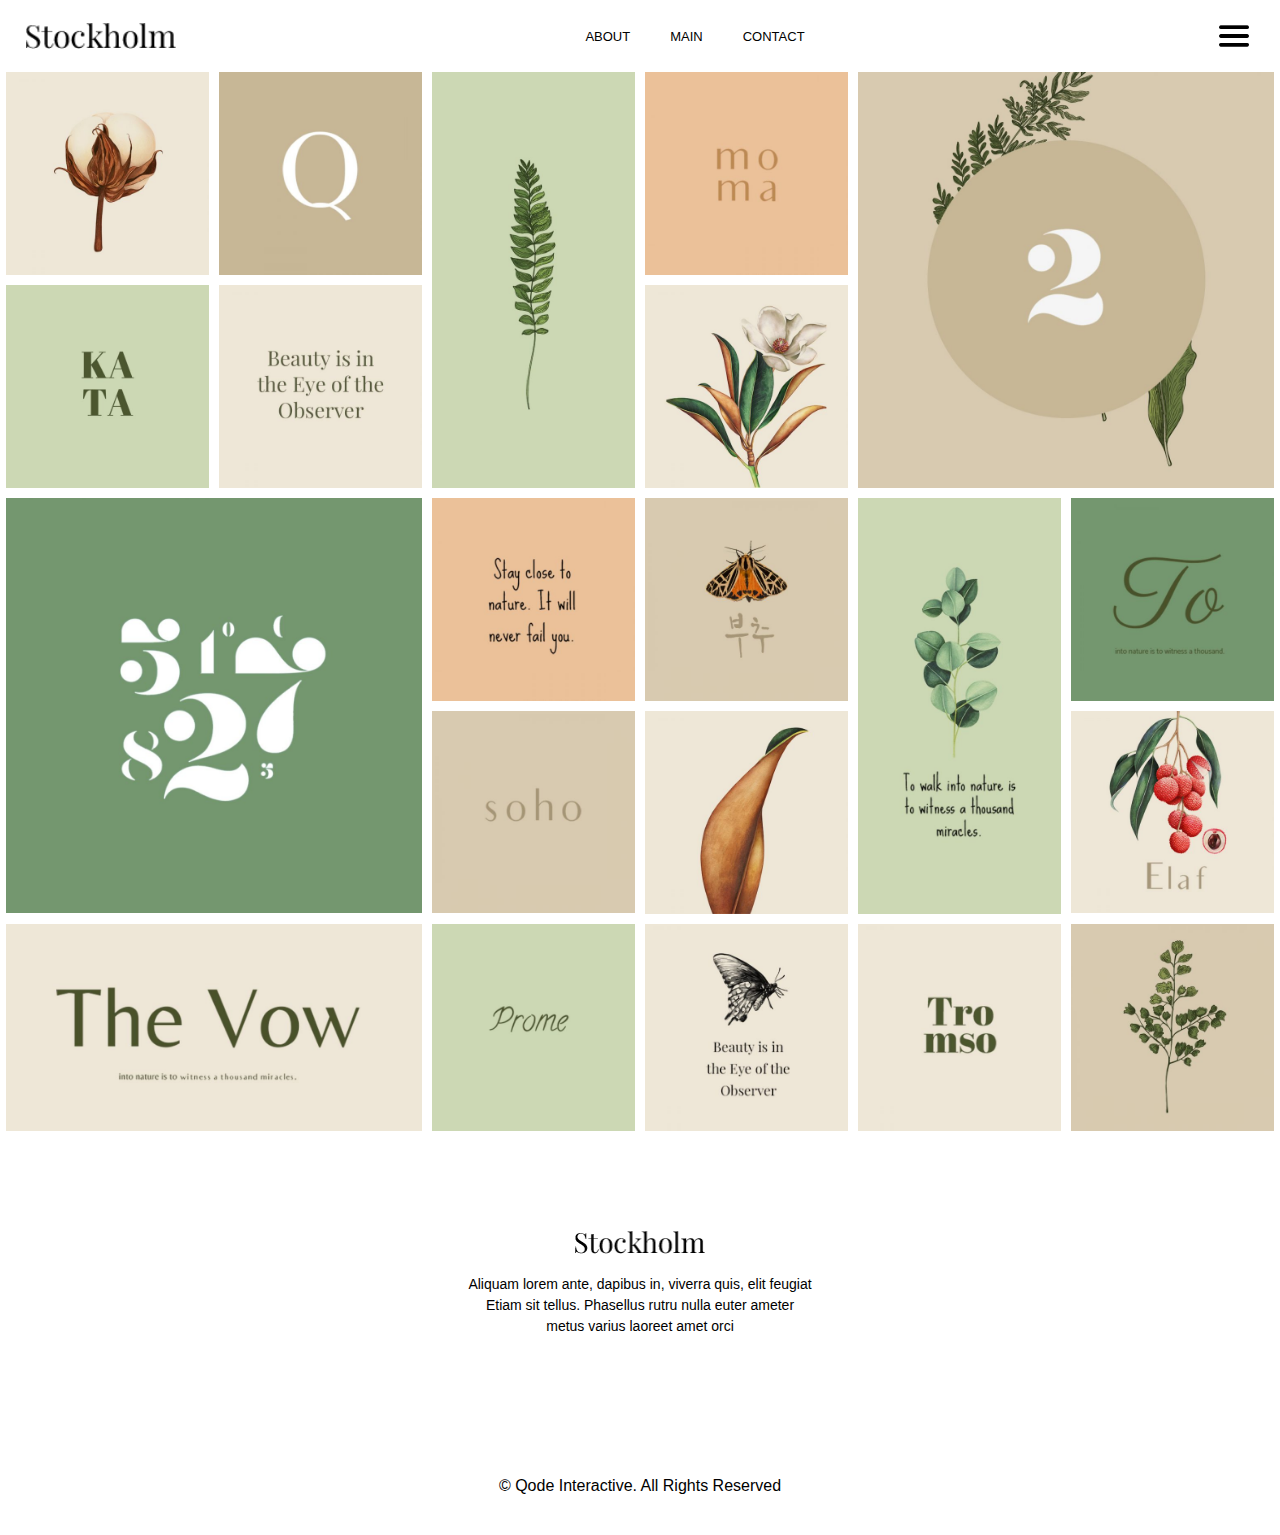
<file: index.html>
<!DOCTYPE html>
<html lang="es">
  <head>
    <meta charset="UTF-8" />
    <meta name="viewport" content="width=device-width, initial-scale=1.0" />
    <title>Ejercicio BEM - SUIT - Eder Sánchez</title>
    <link rel="stylesheet" href="css/style.css" />
  </head>
  <body>
    <header class="header">
      <div class="header__contenedor">
        <div class="header__logo">
          <a href="#">
            <img src="assets/imagenes/Logo-dark.png" alt="Logo de Stockholm" />
          </a>
        </div>
        <nav class="header__menu">
          <ul class="header__ul">
            <li class="header__item">
              <a href="#">About</a>
            </li>
            <li class="header__item">
              <a href="#">Main</a>
            </li>
            <li class="header__item">
              <a href="#">Contact</a>
            </li>
          </ul>
        </nav>
        <div class="header__hamburguesa">
          <a href="#">
            <img src="assets/iconos/menu.png" alt="Icono del menú" />
          </a>
        </div>
      </div>
    </header>

    <main class="main">
      <div class="main__contenedor">
        <div class="main__grid4 main__grid">
          <div class="contenedor1 contenedor">
            <img src="assets/imagenes/Masonry-list-img-1-500x500.jpg" alt="" />
          </div>
          <div class="contenedor2 contenedor">
            <img src="assets/imagenes/Masonry-list-img-2-500x500.jpg" alt="" />
          </div>
          <div class="contenedor3 contenedor">
            <img src="assets/imagenes/Masonry-list-img-6-500x500.jpg" alt="" />
          </div>
          <div class="contenedor4 contenedor">
            <img src="assets/imagenes/Masonry-list-img-7-500x500.jpg" alt="" />
          </div>
        </div>
        <div class="main__grid3 main__grid">
          <div class="contenedor5 contenedor">
            <img src="assets/imagenes/Masonry-list-img-3-500x1000.jpg" alt="" />
          </div>
          <div class="contenedor6 contenedor">
            <img src="assets/imagenes/Masonry-list-img-4-500x500.jpg" alt="" />
          </div>
          <div class="contenedor7 contenedor">
            <img src="assets/imagenes/Masonry-list-img-8-500x500.jpg" alt="" />
          </div>
        </div>
        <div class="main__grid1 main__grid">
          <div class="contenedor8 contenedor">
            <img
              src="assets/imagenes/Masonry-list-img-5-1000x1000.jpg"
              alt=""
            />
          </div>
        </div>
        <div class="main__grid1 main__grid">
          <div class="contenedor9 contenedor">
            <img
              src="assets/imagenes/Masonry-list-img-9-1000x1000.jpg"
              alt=""
            />
          </div>
        </div>
        <div class="main__grid4 main__grid">
          <div class="contenedor10 contenedor">
            <img src="assets/imagenes/Masonry-list-img-11-500x500.jpg" alt="" />
          </div>
          <div class="contenedor11 contenedor">
            <img src="assets/imagenes/Masonry-list-img-10-500x500.jpg" alt="" />
          </div>
          <div class="contenedor12 contenedor">
            <img src="assets/imagenes/Masonry-list-img-15-500x500.jpg" alt="" />
          </div>
          <div class="contenedor13 contenedor">
            <img src="assets/imagenes/Masonry-list-img-14-500x500.jpg" alt="" />
          </div>
        </div>
        <div class="main__grid3 main__grid">
          <div class="contenedor14 contenedor">
            <img
              src="assets/imagenes/Masonry-list-img-12-500x1000.jpg"
              alt=""
            />
          </div>
          <div class="contenedor15 contenedor">
            <img src="assets/imagenes/Masonry-list-img-13-500x500.jpg" alt="" />
          </div>
          <div class="contenedor16 contenedor">
            <img src="assets/imagenes/Masonry-list-img-16-500x500.jpg" alt="" />
          </div>
        </div>
        <div class="main__fila3grid1 main__grid">
          <div class="contenedor17 contenedor">
            <img
              src="assets/imagenes/Masonry-list-img-17-1000x500.jpg"
              alt=""
            />
          </div>
        </div>
        <div class="main__fila3grid2 main__grid">
          <div class="contenedor18 contenedor">
            <img
              src="assets/imagenes/Masonry-list-img-18-500x500.jpg"
              alt="a"
            />
          </div>
          <div class="contenedor19 contenedor">
            <img src="assets/imagenes/Masonry-list-img-19-500x500.jpg" alt="" />
          </div>
        </div>
        <div class="main__fila3grid2 main__grid">
          <div class="contenedor20 contenedor">
            <img src="assets/imagenes/Masonry-list-img-21-500x500.jpg" alt="" />
          </div>
          <div class="contenedor21 contenedor">
            <img src="assets/imagenes/Masonry-list-img-20-500x500.jpg" alt="" />
          </div>
        </div>
      </div>
    </main>
    <footer class="footer">
      <div class="footer__marca">
        <a href="#"
          ><img class="footer__logo" src="assets/imagenes/Logo-dark.png" alt="Logo de Stockholm"
        /></a>

        <p class="footer__text">
          Aliquam lorem ante, dapibus in, viverra quis, elit feugiat Etiam sit
          tellus. Phasellus rutru nulla euter ameter metus varius laoreet amet
          orci
        </p>
      </div>
      <div class="footer__copyright">
        <span>&copy; Qode Interactive. All Rights Reserved</span>
      </div>
    </footer>
  </body>
</html>
</file>
<file: css/style.css>
/* RESET BÁSICO*/
* {
  margin: 0;
  padding: 0;
  border: 0;
  box-sizing: border-box;
}
:root {
  font-size: 100%;
}

html {
  scroll-behavior: smooth;
}

h1,
h2,
h3,
h4,
h5,
h6 {
  font-size: inherit;
  font-weight: inherit;
}

li {
  list-style: none;
}

a {
  color: inherit;
  text-decoration: none;
  display: block;
}

p a {
  display: inline;
  text-decoration: underline;
}
img,
picture,
video,
iframe,
svg {
  display: block;
  width: 100%;
}
img {
  aspect-ratio: auto;
}
svg {
  color: currentColor;
}

form,
input,
label,
select,
option,
textarea,
button {
  font-family: inherit;
  font-size: inherit;
  font-weight: inherit;
  color: inherit;
  display: block;
  width: 100%;
  background-color: transparent;
}
/* FIN RESET */

body {
  font-family: Arial, Helvetica, sans-serif;
}

.header {
  width: 100%;
}

.header__contenedor {
  width: 96%;
  margin: 0 auto;
  display: flex;
  flex-flow: row nowrap;
  justify-content: space-between;
  align-items: center;
  padding: 1rem 0;
}
.header__logo img {
  width: 150px;
}
.header__ul {
  display: flex;
  flex-flow: row nowrap;
  justify-content: center;
  align-items: center;
  gap: 40px;
}
.header__item {
  text-transform: uppercase;
  font-size: 13px;
}
.header__hamburguesa img {
  width: 40px;
}

.main {
  width: 99%;
  margin: 0 auto 100px;
}

.main__contenedor {
  width: 100%;
  display: grid;
  grid-template-columns: repeat(3, 1fr);
  grid-template-rows: 2fr 2fr 1fr;
  gap: 10px;
}
.main__grid {
  gap: 10px;
}
.main__grid4 {
  width: 100%;
  display: grid;
  grid-template-columns: 1fr 1fr;
}
.main__grid3 {
  width: 100%;
  display: grid;
  grid-template-columns: repeat(2, 1fr);
}
.main__fila3grid1 {
  width: 100%;
  display: grid;
}
.main__fila3grid2 {
  width: 100%;
  display: grid;
  grid-template-columns: 1fr 1fr;
}

.contenedor:hover img {
  scale: 1.2;
}
.contenedor5,
.contenedor14 {
  grid-row: span 2;
}
.contenedor {
  overflow: hidden;
}
.contenedor img {
  transition: scale 0.2s;
}
.contenedor14 {
  grid-row: span 2;
}
.contenedor5 img,
.contenedor14 img,
.contenedor20 img,
.contenedor21 img,
.contenedor19 img,
.contenedor18 img {
  scale: 1.05;
}
.footer {
  width: 100%;
  display: flex;
  flex-flow: column nowrap;
  justify-content: center;
  align-items: center;
  padding-bottom: 40px;
}
.footer__marca {
  width: 90%;
  max-width: 350px;
  text-align: center;
}
.footer__logo {
  max-width: 130px;
  margin: 0 auto 20px;
}
.footer__text {
  font-size: 14px;
  line-height: 150%;
}
.footer__copyright {
  margin-top: 140px;
}
</file>
